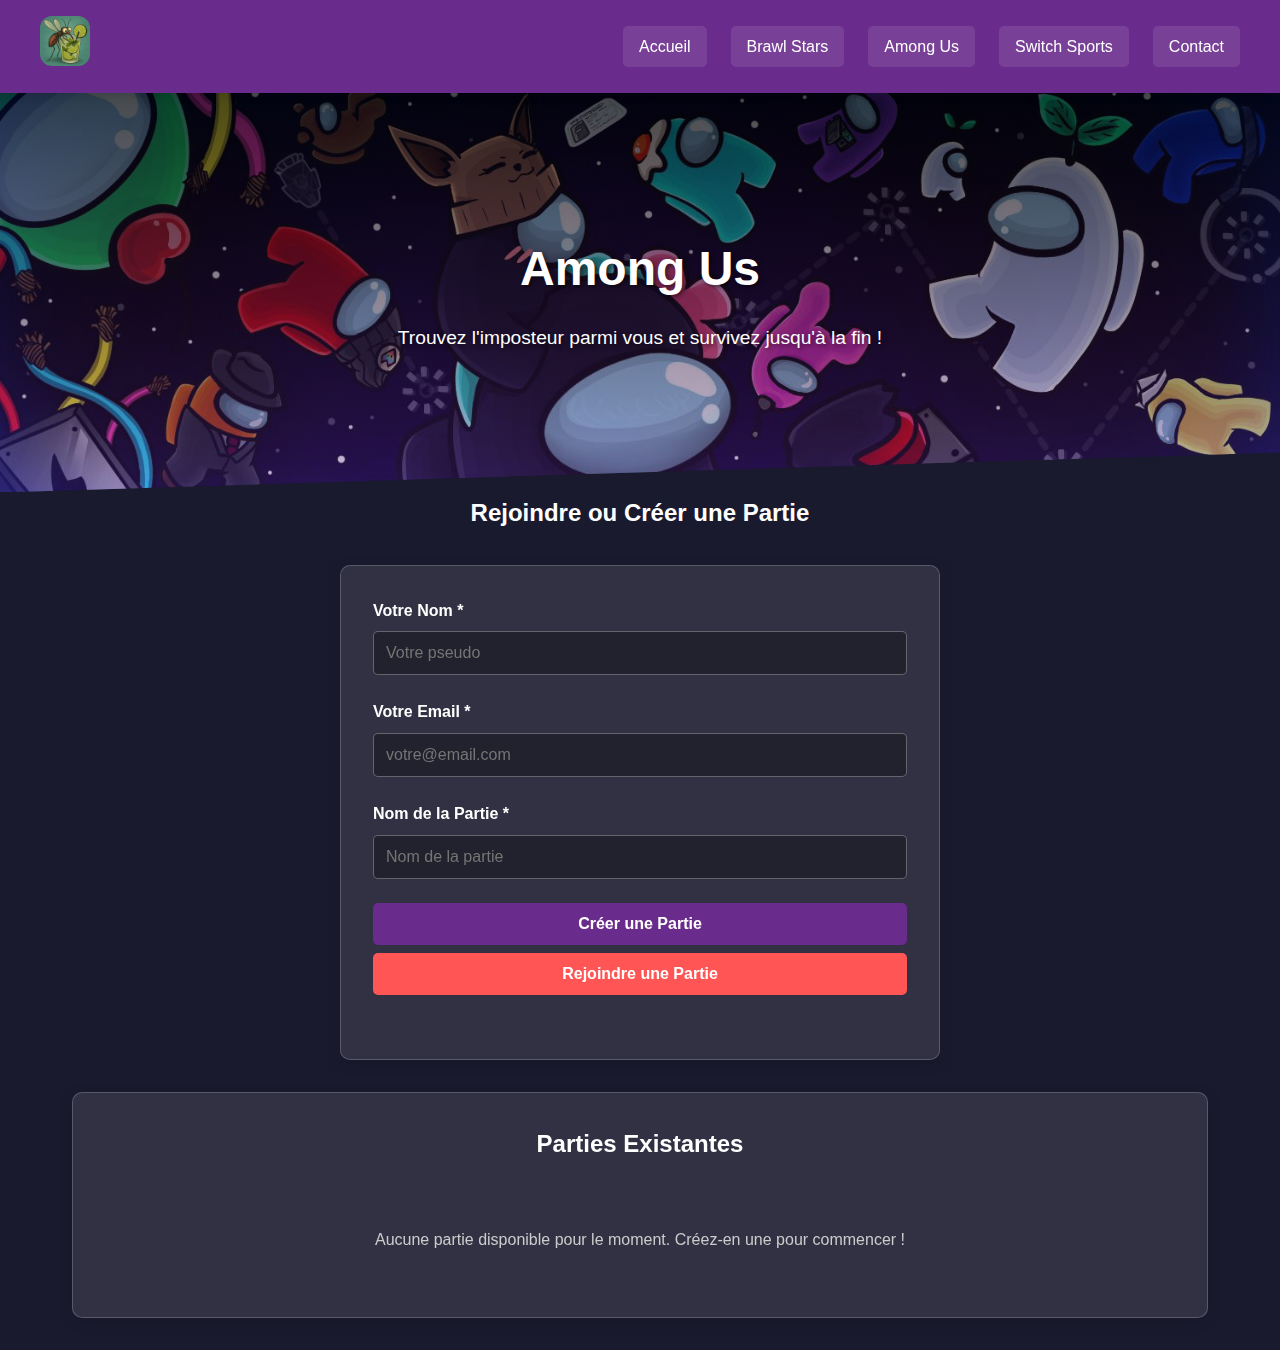
<file: among-us.html>
<!DOCTYPE html>
<html lang="fr">
<head>
    <meta charset="UTF-8">
    <meta name="viewport" content="width=device-width, initial-scale=1.0">
    <title>Among Us - Rejoindre ou Créer une Partie</title>
    <link rel="icon" type="image/png" href="logo.png">
    <style>
        :root {
            --primary-color: #6a2c8c; /* Violet Among Us */
            --secondary-color: #FF5555; /* Rouge Among Us */
            --success-color: #28a745;
            --light-color: #f8f9fa;
            --dark-color: #1a1a2e; /* Fond sombre */
        }
        
        * {
            margin: 0;
            padding: 0;
            box-sizing: border-box;
            font-family: 'Arial', sans-serif;
        }
        
        body {
            background-color: var(--dark-color);
            color: white;
            line-height: 1.6;
        }
        
        /* Barre de navigation */
        .navbar {
            background-color: var(--primary-color);
            padding: 1rem 2rem;
            position: sticky;
            top: 0;
            z-index: 1000;
            box-shadow: 0 2px 10px rgba(0,0,0,0.1);
        }
        
        .nav-container {
            max-width: 1200px;
            margin: 0 auto;
            display: flex;
            justify-content: space-between;
            align-items: center;
        }
        
        .nav-logo {
            color: white;
            font-weight: bold;
            font-size: 1.5rem;
            text-decoration: none;
            margin-right: auto;
        }

        .nav-logo img {
            border-radius: 12px;
            height: 100%;
            max-height: 50px; /* Ajuste la hauteur maximale pour qu'elle s'adapte à la navbar */
            width: auto;
            object-fit: cover;
        }
        
        .nav-links {
            display: flex;
            gap: 1.5rem;
        }
        
        .nav-link {
            color: white;
            text-decoration: none;
            font-weight: 500;
            padding: 0.5rem 1rem;
            border-radius: 5px;
            transition: background-color 0.3s;
            position: relative;
            background-color: rgba(255, 255, 255, 0.05); /* More transparent hitbox */
        }

        .nav-link::before {
            content: '';
            position: absolute;
            top: 0;
            left: 0;
            width: 100%;
            height: 100%;
            background-color: rgba(255, 255, 255, 0.05); /* More transparent hitbox */
            border-radius: 5px;
        }

        .nav-link:hover {
            background-color: rgba(255,255,255,0.2);
        }
        
        .hero {
            background: url('among_us_banner.jpg') center/cover;
            height: 400px;
            display: flex;
            align-items: center;
            justify-content: center;
            text-align: center;
            color: white;
            position: relative;
            clip-path: polygon(0 0, 100% 0, 100% 90%, 0 100%);
            margin-top: -1px;
        }
        
        .hero-content {
            position: relative;
            z-index: 1;
            max-width: 800px;
            padding: 2rem;
            text-shadow: 2px 2px 4px rgba(0,0,0,0.5);
        }
        
        .hero h1 {
            font-size: 3rem;
            margin-bottom: 1rem;
        }
        
        .hero p {
            font-size: 1.2rem;
        }
        
        .hero::after {
            content: '';
            position: absolute;
            top: 0;
            left: 0;
            width: 100%;
            height: 100%;
            background: linear-gradient(to bottom, rgba(0,0,0,0.7), rgba(106, 44, 140, 0.3)); /* Adapté au violet */
        }
        
        .container {
            max-width: 1200px;
            margin: -30px auto 0;
            padding: 2rem;
            position: relative;
            z-index: 2;
        }
        
        .registration-form {
            max-width: 600px;
            margin: 0 auto;
            background: rgba(255, 255, 255, 0.1);
            padding: 2rem;
            border-radius: 10px;
            box-shadow: 0 4px 15px rgba(0,0,0,0.1);
            backdrop-filter: blur(5px);
            border: 1px solid rgba(255, 255, 255, 0.2);
        }
        
        .form-group {
            margin-bottom: 1.5rem;
        }
        
        .form-group label {
            display: block;
            margin-bottom: 0.5rem;
            font-weight: bold;
            color: white;
        }
        
        .form-group input {
            width: 100%;
            padding: 0.75rem;
            border: 1px solid rgba(255, 255, 255, 0.3);
            border-radius: 5px;
            font-size: 1rem;
            background: rgba(0, 0, 0, 0.3);
            color: white;
        }
        
        .btn {
            display: inline-block;
            padding: 0.75rem 1.5rem;
            border: none;
            border-radius: 5px;
            font-size: 1rem;
            cursor: pointer;
            transition: all 0.3s ease;
            width: 100%;
            margin-bottom: 0.5rem;
            font-weight: bold;
        }
        
        .btn:hover {
            transform: translateY(-2px);
            box-shadow: 0 4px 8px rgba(0,0,0,0.2);
        }
        
        .btn-create {
            background-color: var(--primary-color);
            color: white;
        }
        
        .btn-join {
            background-color: var(--secondary-color);
            color: white;
        }
        
        .existing-games {
            background: rgba(255, 255, 255, 0.1);
            border-radius: 10px;
            padding: 2rem;
            margin-top: 2rem;
            box-shadow: 0 4px 15px rgba(0,0,0,0.1);
            backdrop-filter: blur(5px);
            border: 1px solid rgba(255, 255, 255, 0.2);
        }
        
        h2 {
            text-align: center;
            margin-bottom: 2rem;
            color: white;
        }
        
        .game-card {
            background: rgba(255, 255, 255, 0.1);
            border-radius: 8px;
            padding: 1.5rem;
            margin-bottom: 1rem;
            border-left: 4px solid var(--primary-color);
        }
        
        .game-title {
            font-weight: bold;
            font-size: 1.2rem;
            margin-bottom: 0.5rem;
            color: white;
        }
        
        .game-creator {
            color: #ccc;
            margin-bottom: 1rem;
        }
        
        .participants-list {
            margin-top: 1rem;
            padding-top: 1rem;
            border-top: 1px dashed rgba(255, 255, 255, 0.3);
        }
        
        .participant {
            display: inline-block;
            background-color: rgba(255, 255, 255, 0.2);
            padding: 0.3rem 0.8rem;
            border-radius: 20px;
            margin-right: 0.5rem;
            margin-bottom: 0.5rem;
            font-size: 0.9rem;
            color: white;
        }
        
        .no-games {
            text-align: center;
            color: #ccc;
            padding: 2rem;
        }

        /* Responsive design */
        @media (max-width: 768px) {
            .nav-container {
                flex-direction: column;
                align-items: flex-start;
            }

            .nav-links {
                flex-direction: column;
                gap: 1rem;
                width: 100%;
            }

            .hero {
                height: 300px;
            }

            .hero h1 {
                font-size: 2rem;
            }

            .hero p {
                font-size: 1rem;
            }

            .registration-form {
                padding: 1rem;
            }

            .btn {
                font-size: 0.9rem;
            }

            .game-card {
                padding: 1rem;
            }
        }

        /* Navbar collapsible menu */
        .nav-toggle {
            display: none;
            flex-direction: column;
            justify-content: center;
            align-items: center;
            width: 40px;
            height: 40px;
            background-color: var(--primary-color);
            border: none;
            border-radius: 5px;
            cursor: pointer;
        }

        .nav-toggle span {
            display: block;
            width: 25px;
            height: 3px;
            background-color: white;
            margin: 3px 0;
            transition: all 0.3s ease;
        }

        .nav-links {
            display: flex;
            gap: 1.5rem;
        }

        @media (max-width: 768px) {
            .nav-toggle {
                display: flex;
            }

            .nav-links {
                display: none;
                flex-direction: column;
                gap: 1rem;
                width: 100%;
                background-color: var(--primary-color);
                padding: 1rem;
                border-radius: 5px;
            }

            .nav-links.active {
                display: flex;
            }
        }
    </style>
</head>
<body>
    <!-- Barre de navigation -->
    <nav class="navbar">
        <div class="nav-container">
            <a href="index.html" class="nav-logo"><img src="logo.png" width="64px" height="64px"></a>
            <button class="nav-toggle">
                <span></span>
                <span></span>
                <span></span>
            </button>
            <div class="nav-links">
                <a href="index.html" class="nav-link">Accueil</a>
                <a href="brawl-stars.html" class="nav-link">Brawl Stars</a>
                <a href="among-us.html" class="nav-link">Among Us</a>
                <a href="switch-sports.html" class="nav-link">Switch Sports</a>
                <a href="contact.html" class="nav-link">Contact</a>
            </div>
        </div>
    </nav>

    <section class="hero">
        <div class="hero-content">
            <h1>Among Us</h1>
            <p>Trouvez l'imposteur parmi vous et survivez jusqu'à la fin !</p>
        </div>
    </section>

    <section class="container">
        <h2>Rejoindre ou Créer une Partie</h2>
        
        <form id="game-form" class="registration-form">
            <div class="form-group">
                <label for="player-name">Votre Nom *</label>
                <input type="text" id="player-name" name="player-name" required placeholder="Votre pseudo">
            </div>
            
            <div class="form-group">
                <label for="player-email">Votre Email *</label>
                <input type="email" id="player-email" name="player-email" required placeholder="votre@email.com">
            </div>
            
            <div class="form-group">
                <label for="game-name">Nom de la Partie *</label>
                <input type="text" id="game-name" name="game-name" required placeholder="Nom de la partie">
            </div>
            
            <div class="form-group">
                <button type="button" id="create-game" class="btn btn-create">Créer une Partie</button>
                <button type="button" id="join-game" class="btn btn-join">Rejoindre une Partie</button>
            </div>
        </form>
        
        <div id="existing-games" class="existing-games">
            <h2>Parties Existantes</h2>
            <div id="games-list">
                <div class="no-games">
                    <p>Chargement des parties en cours...</p>
                </div>
            </div>
        </div>
    </section>

    <script>
        document.addEventListener('DOMContentLoaded', function() {
            const createGameBtn = document.getElementById('create-game');
            const joinGameBtn = document.getElementById('join-game');
            const gamesList = document.getElementById('games-list');
            
            // Charger les parties depuis le localStorage
            let games = JSON.parse(localStorage.getItem('amongUsGames')) || [];
            
            // Afficher les parties au chargement
            updateGamesList();

            // Créer une partie
            createGameBtn.addEventListener('click', function() {
                const playerName = document.getElementById('player-name').value.trim();
                const playerEmail = document.getElementById('player-email').value.trim();
                const gameName = document.getElementById('game-name').value.trim();

                if (!playerName || !playerEmail || !gameName) {
                    alert('Veuillez remplir tous les champs pour créer une partie.');
                    return;
                }

                // Vérifier si la partie existe déjà
                const existingGame = games.find(g => g.name.toLowerCase() === gameName.toLowerCase());
                if (existingGame) {
                    alert(`La partie "${gameName}" existe déjà. Veuillez choisir un autre nom.`);
                    return;
                }

                // Ajouter la partie à la liste
                const newGame = { 
                    name: gameName, 
                    creator: playerName,
                    participants: [playerName],
                    createdAt: new Date().toISOString()
                };
                
                games.push(newGame);
                saveGames();
                updateGamesList();
                
                // Réinitialiser le champ du nom de partie
                document.getElementById('game-name').value = '';
                
                alert(`La partie "${gameName}" a été créée avec succès !`);
            });

            // Rejoindre une partie
            joinGameBtn.addEventListener('click', function() {
                const playerName = document.getElementById('player-name').value.trim();
                const playerEmail = document.getElementById('player-email').value.trim();
                const gameName = document.getElementById('game-name').value.trim();

                if (!playerName || !playerEmail || !gameName) {
                    alert('Veuillez remplir tous les champs pour rejoindre une partie.');
                    return;
                }

                const gameIndex = games.findIndex(g => g.name.toLowerCase() === gameName.toLowerCase());
                
                if (gameIndex !== -1) {
                    // Vérifier si le joueur est déjà dans la partie
                    if (!games[gameIndex].participants.includes(playerName)) {
                        games[gameIndex].participants.push(playerName);
                        saveGames();
                        updateGamesList();
                        alert(`Vous avez rejoint la partie "${games[gameIndex].name}" créée par ${games[gameIndex].creator}.`);
                    } else {
                        alert(`Vous avez déjà rejoint la partie "${games[gameIndex].name}".`);
                    }
                } else {
                    alert(`La partie "${gameName}" n'existe pas. Veuillez vérifier le nom et réessayez.`);
                }
            });

            // Sauvegarder les parties dans le localStorage
            function saveGames() {
                localStorage.setItem('amongUsGames', JSON.stringify(games));
            }

            // Mettre à jour la liste des parties
            function updateGamesList() {
                if (games.length === 0) {
                    gamesList.innerHTML = `
                        <div class="no-games">
                            <p>Aucune partie disponible pour le moment. Créez-en une pour commencer !</p>
                        </div>
                    `;
                } else {
                    // Trier les parties par date de création (les plus récentes en premier)
                    const sortedGames = [...games].sort((a, b) => new Date(b.createdAt) - new Date(a.createdAt));
                    
                    gamesList.innerHTML = sortedGames.map(game => `
                        <div class="game-card">
                            <div class="game-title">${game.name}</div>
                            <div class="game-creator">Créée par: ${game.creator} • ${new Date(game.createdAt).toLocaleString('fr-FR')}</div>
                            <div class="participants-list">
                                <strong>Participants (${game.participants.length}):</strong>
                                ${game.participants.map(p => `<span class="participant">${p}</span>`).join('')}
                            </div>
                        </div>
                    `).join('');
                }
            }

            const navToggle = document.querySelector('.nav-toggle');
            const navLinks = document.querySelector('.nav-links');

            navToggle.addEventListener('click', function () {
                navLinks.classList.toggle('active');
            });
        });
    </script>
</body>
</html>
</file>
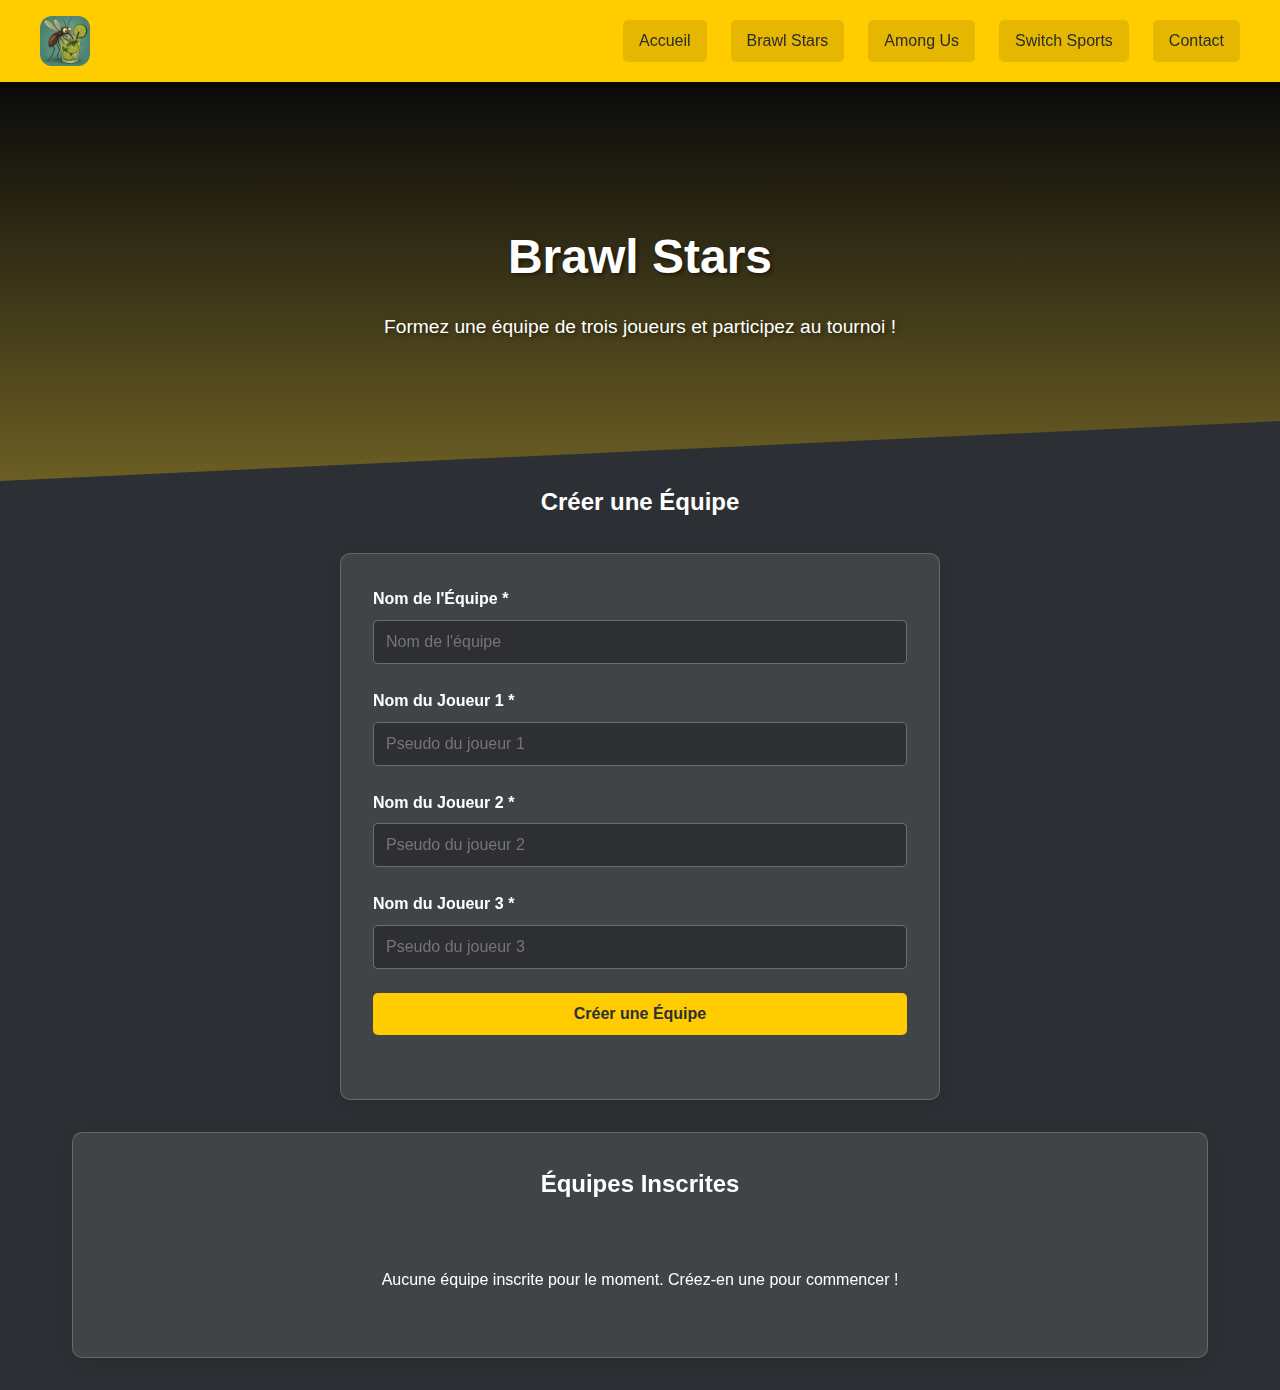
<file: brawl-stars.html>
<!DOCTYPE html>
<html lang="fr">
<head>
    <meta charset="UTF-8">
    <meta name="viewport" content="width=device-width, initial-scale=1.0">
    <title>Brawl Stars - Créer une Équipe</title>
    <style>
        :root {
            --primary-color: #FFCC00; /* Jaune vif pour correspondre au logo Brawl Stars */
            --secondary-color: #FF3D3D; /* Rouge vif pour les accents */
            --success-color: #28a745;
            --light-color: #FFFFFF; /* Blanc pur */
            --dark-color: #2C2F33; /* Gris foncé pour le fond */
        }
        
        * {
            margin: 0;
            padding: 0;
            box-sizing: border-box;
            font-family: 'Arial', sans-serif;
        }
        
        body {
            background-color: var(--dark-color);
            color: var(--light-color);
            line-height: 1.6;
        }
        
        /* Barre de navigation */
        .navbar {
            background-color: var(--primary-color);
            padding: 1rem 2rem;
            position: sticky;
            top: 0;
            z-index: 1000;
            box-shadow: 0 2px 10px rgba(0, 0, 0, 0.3);
        }
        
        .nav-container {
            max-width: 1200px;
            margin: 0 auto;
            display: flex;
            justify-content: space-between;
            align-items: center;
        }
        
        .nav-logo {
            color: var(--dark-color);
            font-weight: bold;
            font-size: 1.5rem;
            text-decoration: none;
            margin-right: auto;
        }
        
        .nav-links {
            display: flex;
            gap: 1.5rem;
        }
        
        .nav-link {
            color: var(--dark-color);
            text-decoration: none;
            font-weight: 500;
            padding: 0.5rem 1rem;
            border-radius: 5px;
            transition: background-color 0.3s;
            position: relative;
            background-color: rgba(0, 0, 0, 0.05); /* More transparent hitbox */
        }
        
        .nav-link::before {
            content: '';
            position: absolute;
            top: 0;
            left: 0;
            width: 100%;
            height: 100%;
            background-color: rgba(0, 0, 0, 0.05); /* More transparent hitbox */
            border-radius: 5px;
        }

        .nav-link:hover {
            background-color: rgba(0, 0, 0, 0.2);
        }
        
        .hero {
            background: url('https://static.wixstatic.com/media/d8ef5f_6aa74812a02a4e58bc7c16b7bbe2495b~mv2.png/v1/fill/w_1000,h_596,al_c,q_90,usm_0.66_1.00_0.01/d8ef5f_6aa74812a02a4e58bc7c16b7bbe2495b~mv2.png') center/cover;
            height: 400px;
            display: flex;
            align-items: center;
            justify-content: center;
            text-align: center;
            color: white;
            position: relative;
            clip-path: polygon(0 0, 100% 0, 100% 85%, 0 100%);
            margin-top: -1px;
        }
        
        .hero-content {
            position: relative;
            z-index: 1;
            max-width: 800px;
            padding: 2rem;
            text-shadow: 2px 2px 4px rgba(0,0,0,0.5);
        }
        
        .hero h1 {
            font-size: 3rem;
            margin-bottom: 1rem;
        }
        
        .hero p {
            font-size: 1.2rem;
        }
        
        .hero::after {
            content: '';
            position: absolute;
            top: 0;
            left: 0;
            width: 100%;
            height: 100%;
            background: linear-gradient(to bottom, rgba(0, 0, 0, 0.8), rgba(255, 204, 0, 0.3)); /* Adapté au jaune vif */
        }
        
        .container {
            max-width: 1200px;
            margin: -30px auto 0;
            padding: 2rem;
            position: relative;
            z-index: 2;
        }
        
        .registration-form {
            max-width: 600px;
            margin: 0 auto;
            background: rgba(255, 255, 255, 0.1);
            padding: 2rem;
            border-radius: 10px;
            box-shadow: 0 4px 15px rgba(0,0,0,0.1);
            backdrop-filter: blur(5px);
            border: 1px solid rgba(255, 255, 255, 0.2);
        }
        
        .form-group {
            margin-bottom: 1.5rem;
        }
        
        .form-group label {
            display: block;
            margin-bottom: 0.5rem;
            font-weight: bold;
            color: white;
        }
        
        .form-group input {
            width: 100%;
            padding: 0.75rem;
            border: 1px solid rgba(255, 255, 255, 0.3);
            border-radius: 5px;
            font-size: 1rem;
            background: rgba(0, 0, 0, 0.3);
            color: white;
        }
        
        .btn {
            display: inline-block;
            padding: 0.75rem 1.5rem;
            border: none;
            border-radius: 5px;
            font-size: 1rem;
            cursor: pointer;
            transition: all 0.3s ease;
            width: 100%;
            margin-bottom: 0.5rem;
            font-weight: bold;
        }
        
        .btn:hover {
            transform: translateY(-2px);
            box-shadow: 0 4px 8px rgba(0,0,0,0.2);
        }
        
        .btn-create {
            background-color: var(--primary-color);
            color: var(--dark-color);
        }
        
        .btn-join {
            background-color: var(--secondary-color);
            color: var(--light-color);
        }
        
        .existing-games {
            background: rgba(255, 255, 255, 0.1);
            border-radius: 10px;
            padding: 2rem;
            margin-top: 2rem;
            box-shadow: 0 4px 15px rgba(0,0,0,0.1);
            backdrop-filter: blur(5px);
            border: 1px solid rgba(255, 255, 255, 0.2);
        }
        
        h2 {
            text-align: center;
            margin-bottom: 2rem;
            color: white;
        }
        
        .game-card {
            background: rgba(255, 255, 255, 0.1);
            border-radius: 8px;
            padding: 1.5rem;
            margin-bottom: 1rem;
            border-left: 4px solid var(--primary-color);
        }
        
        .game-title {
            font-weight: bold;
            font-size: 1.2rem;
            margin-bottom: 0.5rem;
            color: var(--primary-color);
        }
        
        .game-creator {
            color: var(--light-color);
            margin-bottom: 1rem;
        }
        
        .participants-list {
            margin-top: 1rem;
            padding-top: 1rem;
            border-top: 1px dashed rgba(255, 255, 255, 0.3);
        }
        
        .participant {
            display: inline-block;
            background-color: rgba(255, 204, 0, 0.2); /* Jaune translucide */
            padding: 0.3rem 0.8rem;
            border-radius: 20px;
            margin-right: 0.5rem;
            margin-bottom: 0.5rem;
            font-size: 0.9rem;
            color: var(--light-color);
        }
        
        .no-games {
            text-align: center;
            color: var(--light-color);
            padding: 2rem;
        }

        /* Responsive design */
        @media (max-width: 768px) {
            .nav-container {
                flex-direction: column;
                align-items: flex-start;
            }

            .nav-links {
                flex-direction: column;
                gap: 1rem;
                width: 100%;
            }

            .hero {
                height: 300px;
            }

            .hero h1 {
                font-size: 2rem;
            }

            .hero p {
                font-size: 1rem;
            }

            .registration-form {
                padding: 1rem;
            }

            .btn {
                font-size: 0.9rem;
            }

            .game-card {
                padding: 1rem;
            }
        }

        /* Navbar collapsible menu */
        .nav-toggle {
            display: none;
            flex-direction: column;
            justify-content: center;
            align-items: center;
            width: 40px;
            height: 40px;
            background-color: var(--primary-color);
            border: none;
            border-radius: 5px;
            cursor: pointer;
        }

        .nav-toggle span {
            display: block;
            width: 25px;
            height: 3px;
            background-color: var(--dark-color);
            margin: 3px 0;
            transition: all 0.3s ease;
        }

        .nav-links {
            display: flex;
            gap: 1.5rem;
        }

        @media (max-width: 768px) {
            .nav-toggle {
                display: flex;
            }

            .nav-links {
                display: none;
                flex-direction: column;
                gap: 1rem;
                width: 100%;
                background-color: var(--primary-color);
                padding: 1rem;
                border-radius: 5px;
            }

            .nav-links.active {
                display: flex;
            }
        }

        .nav-logo img {
            border-radius: 12px;
            height: 100%;
            max-height: 50px;
            width: auto;
            object-fit: cover;
            vertical-align: middle;
        }
    </style>
</head>
<body>
    <!-- Barre de navigation -->
    <nav class="navbar">
        <div class="nav-container">
            <a href="index.html" class="nav-logo"><img src="logo.png" width="64" height="64" alt="Logo"></a>
            <button class="nav-toggle">
                <span></span>
                <span></span>
                <span></span>
            </button>
            <div class="nav-links">
                <a href="index.html" class="nav-link">Accueil</a>
                <a href="brawl-stars.html" class="nav-link">Brawl Stars</a>
                <a href="among-us.html" class="nav-link">Among Us</a>
                <a href="switch-sports.html" class="nav-link">Switch Sports</a>
                <a href="contact.html" class="nav-link">Contact</a>
            </div>
        </div>
    </nav>

    <section class="hero">
        <div class="hero-content">
            <h1>Brawl Stars</h1>
            <p>Formez une équipe de trois joueurs et participez au tournoi !</p>
        </div>
    </section>

    <section class="container">
        <h2>Créer une Équipe</h2>
        
        <form id="team-form" class="registration-form">
            <div class="form-group">
                <label for="team-name">Nom de l'Équipe *</label>
                <input type="text" id="team-name" name="team-name" required placeholder="Nom de l'équipe">
            </div>
            
            <div class="form-group">
                <label for="player1-name">Nom du Joueur 1 *</label>
                <input type="text" id="player1-name" name="player1-name" required placeholder="Pseudo du joueur 1">
            </div>
            
            <div class="form-group">
                <label for="player2-name">Nom du Joueur 2 *</label>
                <input type="text" id="player2-name" name="player2-name" required placeholder="Pseudo du joueur 2">
            </div>
            
            <div class="form-group">
                <label for="player3-name">Nom du Joueur 3 *</label>
                <input type="text" id="player3-name" name="player3-name" required placeholder="Pseudo du joueur 3">
            </div>
            
            <div class="form-group">
                <button type="button" id="create-team" class="btn btn-create">Créer une Équipe</button>
            </div>
        </form>
        
        <div id="existing-teams" class="existing-games">
            <h2>Équipes Inscrites</h2>
            <div id="teams-list">
                <div class="no-games">
                    <p>Chargement des équipes en cours...</p>
                </div>
            </div>
        </div>
    </section>

    <script>
        document.addEventListener('DOMContentLoaded', function() {
            const createTeamBtn = document.getElementById('create-team');
            const teamsList = document.getElementById('teams-list');
            
            // Charger les équipes depuis le localStorage
            let teams = JSON.parse(localStorage.getItem('brawlStarsTeams')) || [];
            
            // Afficher les équipes au chargement
            updateTeamsList();

            // Créer une équipe
            createTeamBtn.addEventListener('click', function() {
                const teamName = document.getElementById('team-name').value.trim();
                const player1Name = document.getElementById('player1-name').value.trim();
                const player2Name = document.getElementById('player2-name').value.trim();
                const player3Name = document.getElementById('player3-name').value.trim();

                if (!teamName || !player1Name || !player2Name || !player3Name) {
                    alert('Veuillez remplir tous les champs pour créer une équipe.');
                    return;
                }

                // Vérifier si l'équipe existe déjà
                const existingTeam = teams.find(t => t.name.toLowerCase() === teamName.toLowerCase());
                if (existingTeam) {
                    alert(`L'équipe "${teamName}" existe déjà. Veuillez choisir un autre nom.`);
                    return;
                }

                // Ajouter l'équipe à la liste
                const newTeam = { 
                    name: teamName, 
                    players: [player1Name, player2Name, player3Name],
                    createdAt: new Date().toISOString()
                };
                
                teams.push(newTeam);
                saveTeams();
                updateTeamsList();
                
                // Réinitialiser les champs
                document.getElementById('team-name').value = '';
                document.getElementById('player1-name').value = '';
                document.getElementById('player2-name').value = '';
                document.getElementById('player3-name').value = '';
                
                alert(`L'équipe "${teamName}" a été créée avec succès !`);
            });

            // Sauvegarder les équipes dans le localStorage
            function saveTeams() {
                localStorage.setItem('brawlStarsTeams', JSON.stringify(teams));
            }

            // Mettre à jour la liste des équipes
            function updateTeamsList() {
                if (teams.length === 0) {
                    teamsList.innerHTML = `
                        <div class="no-games">
                            <p>Aucune équipe inscrite pour le moment. Créez-en une pour commencer !</p>
                        </div>
                    `;
                } else {
                    // Trier les équipes par date de création (les plus récentes en premier)
                    const sortedTeams = [...teams].sort((a, b) => new Date(b.createdAt) - new Date(a.createdAt));
                    
                    teamsList.innerHTML = sortedTeams.map(team => `
                        <div class="game-card">
                            <div class="game-title">
                                <h3>${team.name}</h3>
                            </div>
                            <div class="game-players">
                                <p>Joueurs :</p>
                                <ul>
                                    ${team.players.map(player => `<li>${player}</li>`).join('')}
                                </ul>
                            </div>
                            <div class="game-date">
                                <p>Créée le : ${new Date(team.createdAt).toLocaleDateString('fr-FR')}</p>
                            </div>
                        </div>
                    `).join('');
                }
            }

            const navToggle = document.querySelector('.nav-toggle');
            const navLinks = document.querySelector('.nav-links');

            navToggle.addEventListener('click', function () {
                navLinks.classList.toggle('active');
            });
        });
    </script>
</body>
</html>
</file>
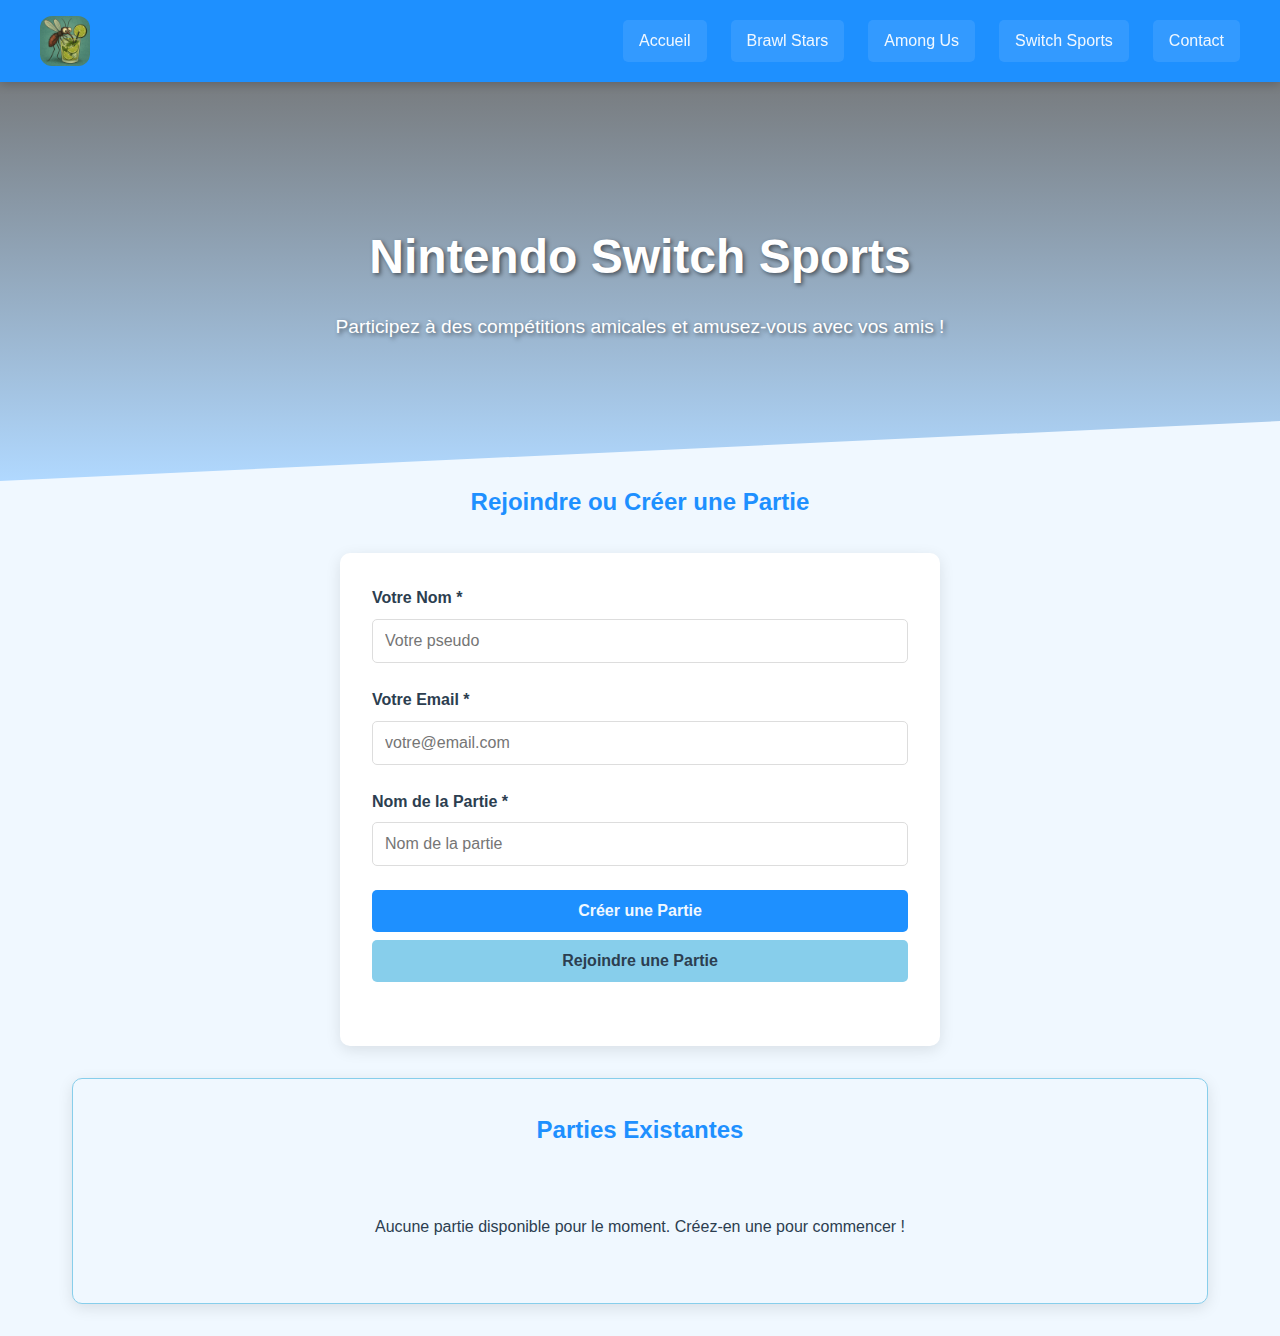
<file: switch-sports.html>
<!DOCTYPE html>
<html lang="fr">
<head>
    <meta charset="UTF-8">
    <meta name="viewport" content="width=device-width, initial-scale=1.0">
    <title>Nintendo Switch Sports - Rejoindre ou Créer une Partie</title>
    <link rel="icon" type="image/png" href="logo.png">
    <style>
        :root {
            --primary-color: #1E90FF; /* Bleu Dodger pour un ton principal doux */
            --secondary-color: #87CEEB; /* Bleu ciel pour les accents */
            --success-color: #28a745;
            --light-color: #F0F8FF; /* Bleu très clair pour les fonds */
            --dark-color: #2C3E50; /* Bleu foncé pour le texte et les contrastes */
        }
        
        * {
            margin: 0;
            padding: 0;
            box-sizing: border-box;
            font-family: 'Arial', sans-serif;
        }
        
        body {
            background-color: var(--light-color);
            color: var(--dark-color);
            line-height: 1.6;
        }
        
        /* Barre de navigation */
        .navbar {
            background-color: var(--primary-color);
            padding: 1rem 2rem;
            position: sticky;
            top: 0;
            z-index: 1000;
            box-shadow: 0 2px 10px rgba(0, 0, 0, 0.2);
        }
        
        .nav-container {
            max-width: 1200px;
            margin: 0 auto;
            display: flex;
            justify-content: space-between;
            align-items: center;
        }
        
        .nav-logo {
            color: var(--light-color);
            font-weight: bold;
            font-size: 1.5rem;
            text-decoration: none;
            margin-right: auto;
        }

        .nav-logo img {
            border-radius: 12px;
            height: 100%;
            max-height: 50px; /* Ajuste la hauteur maximale pour qu'elle s'adapte à la navbar */
            width: auto;
            object-fit: cover;
            vertical-align: middle;
        }

        .nav-links {
            display: flex;
            gap: 1.5rem;
        }

        .nav-link {
            color: var(--light-color);
            text-decoration: none;
            font-weight: 500;
            padding: 0.5rem 1rem;
            border-radius: 5px;
            transition: background-color 0.3s;
            position: relative;
            background-color: rgba(255, 255, 255, 0.05);
        }

        .nav-link::before {
            content: '';
            position: absolute;
            top: 0;
            left: 0;
            width: 100%;
            height: 100%;
            background-color: rgba(255, 255, 255, 0.05); /* More transparent hitbox */
            border-radius: 5px;
        }
        
        .nav-link:hover {
            background-color: rgba(255,255,255,0.2);
        }

        .hero {
            background: url('https://assets.nintendo.com/image/upload/c_fill,w_1200/q_auto:eco/f_auto/ncom/en_US/games/switch/n/nintendo-switch-sports-switch/hero') center/cover;
            height: 400px;
            display: flex;
            align-items: center;
            justify-content: center;
            text-align: center;
            color: white;
            position: relative;
            clip-path: polygon(0 0, 100% 0, 100% 85%, 0 100%);
            margin-top: -1px;
        }
        
        .hero-content {
            position: relative;
            z-index: 1;
            max-width: 800px;
            padding: 2rem;
            text-shadow: 2px 2px 4px rgba(0,0,0,0.5);
        }
        
        .hero h1 {
            font-size: 3rem;
            margin-bottom: 1rem;
        }
        
        .hero p {
            font-size: 1.2rem;
        }
        
        .hero::after {
            content: '';
            position: absolute;
            top: 0;
            left: 0;
            width: 100%;
            height: 100%;
            background: linear-gradient(to bottom, rgba(0,0,0,0.5), rgba(30, 144, 255, 0.3)); /* Douce transition bleue */
        }
        
        .container {
            max-width: 1200px;
            margin: -30px auto 0;
            padding: 2rem;
            position: relative;
            z-index: 2;
        }
        
        .registration-form {
            max-width: 600px;
            margin: 0 auto;
            background: white;
            padding: 2rem;
            border-radius: 10px;
            box-shadow: 0 4px 15px rgba(0,0,0,0.1);
        }
        
        .form-group {
            margin-bottom: 1.5rem;
        }
        
        .form-group label {
            display: block;
            margin-bottom: 0.5rem;
            font-weight: bold;
        }
        
        .form-group input {
            width: 100%;
            padding: 0.75rem;
            border: 1px solid #ddd;
            border-radius: 5px;
            font-size: 1rem;
        }
        
        .btn {
            display: inline-block;
            padding: 0.75rem 1.5rem;
            border: none;
            border-radius: 5px;
            font-size: 1rem;
            cursor: pointer;
            transition: all 0.3s ease;
            width: 100%;
            margin-bottom: 0.5rem;
            font-weight: bold;
        }
        
        .btn:hover {
            transform: translateY(-2px);
            box-shadow: 0 4px 8px rgba(0,0,0,0.1);
        }
        
        .btn-create {
            background-color: var(--primary-color);
            color: var(--light-color);
        }
        
        .btn-join {
            background-color: var(--secondary-color);
            color: var(--dark-color);
        }
        
        .existing-games {
            background-color: var(--light-color);
            border-radius: 10px;
            padding: 2rem;
            margin-top: 2rem;
            box-shadow: 0 4px 15px rgba(0,0,0,0.1);
            border: 1px solid var(--secondary-color);
        }
        
        h2 {
            text-align: center;
            margin-bottom: 2rem;
            color: var(--primary-color);
        }
        
        .game-card {
            background-color: var(--light-color);
            border-radius: 8px;
            padding: 1.5rem;
            margin-bottom: 1rem;
            border-left: 4px solid var(--primary-color);
            box-shadow: 0 2px 5px rgba(0,0,0,0.1);
        }
        
        .game-title {
            font-weight: bold;
            font-size: 1.2rem;
            margin-bottom: 0.5rem;
            color: var(--primary-color);
        }
        
        .game-creator {
            color: var(--dark-color);
            margin-bottom: 1rem;
        }
        
        .participants-list {
            margin-top: 1rem;
            padding-top: 1rem;
            border-top: 1px dashed #ccc;
        }
        
        .participant {
            display: inline-block;
            background-color: rgba(30, 144, 255, 0.2); /* Bleu translucide */
            padding: 0.3rem 0.8rem;
            border-radius: 20px;
            margin-right: 0.5rem;
            margin-bottom: 0.5rem;
            font-size: 0.9rem;
            box-shadow: 0 2px 4px rgba(0,0,0,0.05);
            color: var(--dark-color);
        }
        
        .no-games {
            text-align: center;
            color: var(--dark-color);
            padding: 2rem;
        }

        /* Responsive design */
        @media (max-width: 768px) {
            .nav-container {
                flex-direction: column;
                align-items: flex-start;
            }

            .nav-links {
                flex-direction: column;
                gap: 1rem;
                width: 100%;
            }

            .hero {
                height: 300px;
            }

            .hero h1 {
                font-size: 2rem;
            }

            .hero p {
                font-size: 1rem;
            }

            .registration-form {
                padding: 1rem;
            }

            .btn {
                font-size: 0.9rem;
            }

            .game-card {
                padding: 1rem;
            }
        }

        /* Navbar collapsible menu */
        .nav-toggle {
            display: none;
            flex-direction: column;
            justify-content: center;
            align-items: center;
            width: 40px;
            height: 40px;
            background-color: var(--primary-color);
            border: none;
            border-radius: 5px;
            cursor: pointer;
        }

        .nav-toggle span {
            display: block;
            width: 25px;
            height: 3px;
            background-color: var(--light-color);
            margin: 3px 0;
            transition: all 0.3s ease;
        }

        @media (max-width: 768px) {
            .nav-toggle {
                display: flex;
            }

            .nav-links {
                display: none;
                flex-direction: column;
                gap: 1rem;
                width: 100%;
                background-color: var(--primary-color);
                padding: 1rem;
                border-radius: 5px;
            }

            .nav-links.active {
                display: flex;
            }
        }
    </style>
</head>
<body>
    <script>
        document.addEventListener('DOMContentLoaded', function () {
            const navToggle = document.querySelector('.nav-toggle');
            const navLinks = document.querySelector('.nav-links');

            navToggle.addEventListener('click', function () {
                navLinks.classList.toggle('active');
            });
        });
    </script>
    <!-- Barre de navigation -->
    <nav class="navbar">
        <div class="nav-container">
            <a href="index.html" class="nav-logo"><img src="logo.png" width="64" height="64" alt="Logo"></a>
            <button class="nav-toggle">
                <span></span>
                <span></span>
                <span></span>
            </button>
            <div class="nav-links">
                <a href="index.html" class="nav-link">Accueil</a>
                <a href="brawl-stars.html" class="nav-link">Brawl Stars</a>
                <a href="among-us.html" class="nav-link">Among Us</a>
                <a href="switch-sports.html" class="nav-link">Switch Sports</a>
                <a href="contact.html" class="nav-link">Contact</a>
            </div>
        </div>
    </nav>

    <section class="hero">
        <div class="hero-content">
            <h1>Nintendo Switch Sports</h1>
            <p>Participez à des compétitions amicales et amusez-vous avec vos amis !</p>
        </div>
    </section>

    <section class="container">
        <h2>Rejoindre ou Créer une Partie</h2>
        
        <form id="game-form" class="registration-form">
            <div class="form-group">
                <label for="player-name">Votre Nom *</label>
                <input type="text" id="player-name" name="player-name" required placeholder="Votre pseudo">
            </div>
            
            <div class="form-group">
                <label for="player-email">Votre Email *</label>
                <input type="email" id="player-email" name="player-email" required placeholder="votre@email.com">
            </div>
            
            <div class="form-group">
                <label for="game-name">Nom de la Partie *</label>
                <input type="text" id="game-name" name="game-name" required placeholder="Nom de la partie">
            </div>
            
            <div class="form-group">
                <button type="button" id="create-game" class="btn btn-create">Créer une Partie</button>
                <button type="button" id="join-game" class="btn btn-join">Rejoindre une Partie</button>
            </div>
        </form>
        
        <div id="existing-games" class="existing-games">
            <h2>Parties Existantes</h2>
            <div id="games-list">
                <div class="no-games">
                    <p>Aucune partie disponible pour le moment. Créez-en une pour commencer !</p>
                </div>
            </div>
        </div>
    </section>

    <script>
        document.addEventListener('DOMContentLoaded', function() {
            const createGameBtn = document.getElementById('create-game');
            const joinGameBtn = document.getElementById('join-game');
            const gamesList = document.getElementById('games-list');
            
            // Charger les parties depuis le localStorage
            let games = JSON.parse(localStorage.getItem('switchSportsGames')) || [];
            
            // Afficher les parties au chargement
            updateGamesList();

            // Créer une partie
            createGameBtn.addEventListener('click', function() {
                const playerName = document.getElementById('player-name').value.trim();
                const playerEmail = document.getElementById('player-email').value.trim();
                const gameName = document.getElementById('game-name').value.trim();

                if (!playerName || !playerEmail || !gameName) {
                    alert('Veuillez remplir tous les champs pour créer une partie.');
                    return;
                }

                // Vérifier si la partie existe déjà
                const existingGame = games.find(g => g.name.toLowerCase() === gameName.toLowerCase());
                if (existingGame) {
                    alert(`La partie "${gameName}" existe déjà. Veuillez choisir un autre nom.`);
                    return;
                }

                // Ajouter la partie à la liste
                const newGame = { 
                    name: gameName, 
                    creator: playerName,
                    participants: [playerName],
                    createdAt: new Date().toISOString()
                };
                
                games.push(newGame);
                saveGames();
                updateGamesList();
                
                // Réinitialiser le champ du nom de partie
                document.getElementById('game-name').value = '';
                
                alert(`La partie "${gameName}" a été créée avec succès !`);
            });

            // Rejoindre une partie
            joinGameBtn.addEventListener('click', function() {
                const playerName = document.getElementById('player-name').value.trim();
                const playerEmail = document.getElementById('player-email').value.trim();
                const gameName = document.getElementById('game-name').value.trim();

                if (!playerName || !playerEmail || !gameName) {
                    alert('Veuillez remplir tous les champs pour rejoindre une partie.');
                    return;
                }

                const gameIndex = games.findIndex(g => g.name.toLowerCase() === gameName.toLowerCase());
                
                if (gameIndex !== -1) {
                    // Vérifier si le joueur est déjà dans la partie
                    if (!games[gameIndex].participants.includes(playerName)) {
                        games[gameIndex].participants.push(playerName);
                        saveGames();
                        updateGamesList();
                        alert(`Vous avez rejoint la partie "${games[gameIndex].name}" créée par ${games[gameIndex].creator}.`);
                    } else {
                        alert(`Vous avez déjà rejoint la partie "${games[gameIndex].name}".`);
                    }
                } else {
                    alert(`La partie "${gameName}" n'existe pas. Veuillez vérifier le nom et réessayez.`);
                }
            });

            // Sauvegarder les parties dans le localStorage
            function saveGames() {
                localStorage.setItem('switchSportsGames', JSON.stringify(games));
            }

            // Mettre à jour la liste des parties
            function updateGamesList() {
                if (games.length === 0) {
                    gamesList.innerHTML = `
                        <div class="no-games">
                            <p>Aucune partie disponible pour le moment. Créez-en une pour commencer !</p>
                        </div>
                    `;
                } else {
                    // Trier les parties par date de création (les plus récentes en premier)
                    const sortedGames = [...games].sort((a, b) => new Date(b.createdAt) - new Date(a.createdAt));
                    
                    gamesList.innerHTML = sortedGames.map(game => `
                        <div class="game-card">
                            <div class="game-title">${game.name}</div>
                            <div class="game-creator">Créée par: ${game.creator} • ${new Date(game.createdAt).toLocaleString('fr-FR')}</div>
                            <div class="participants-list">
                                <strong>Participants (${game.participants.length}):</strong>
                                ${game.participants.map(p => `<span class="participant">${p}</span>`).join('')}
                            </div>
                        </div>
                    `).join('');
                }
            }
        });
    </script>
</body>
</html>
</file>
